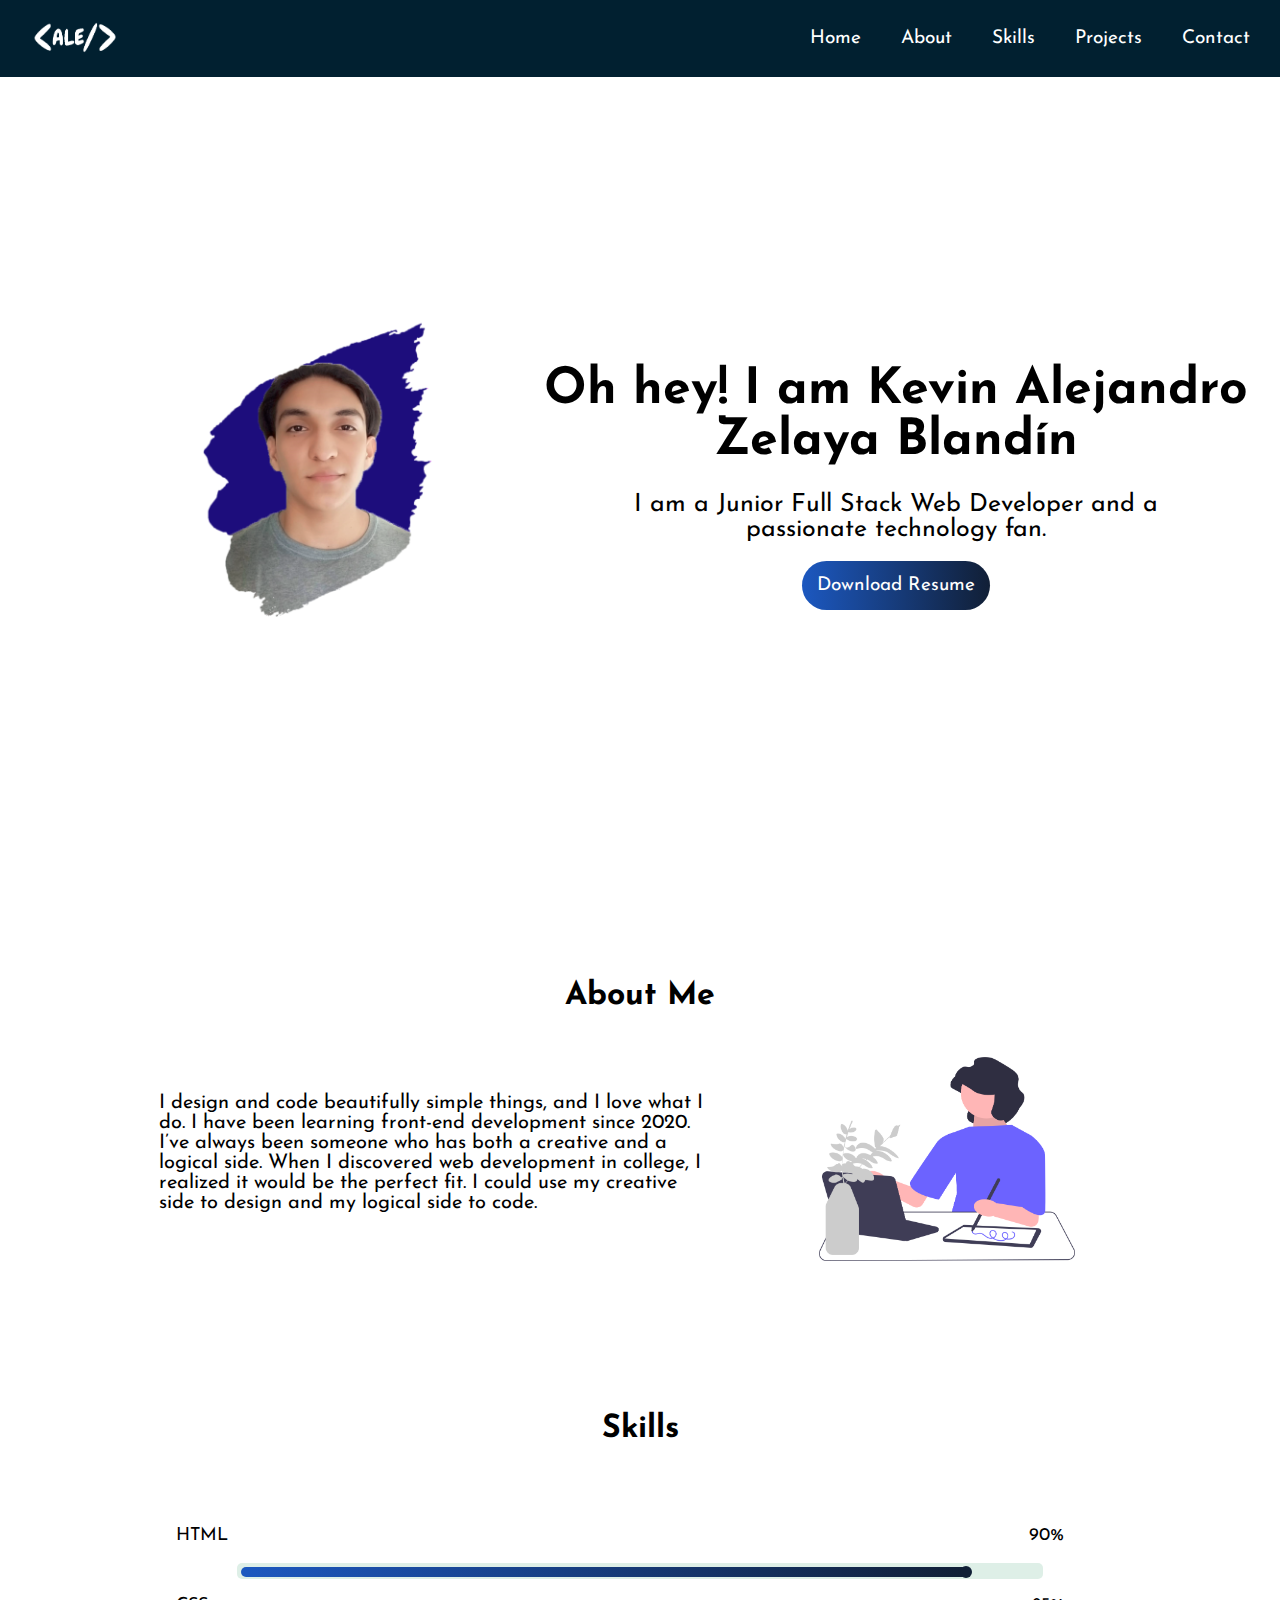
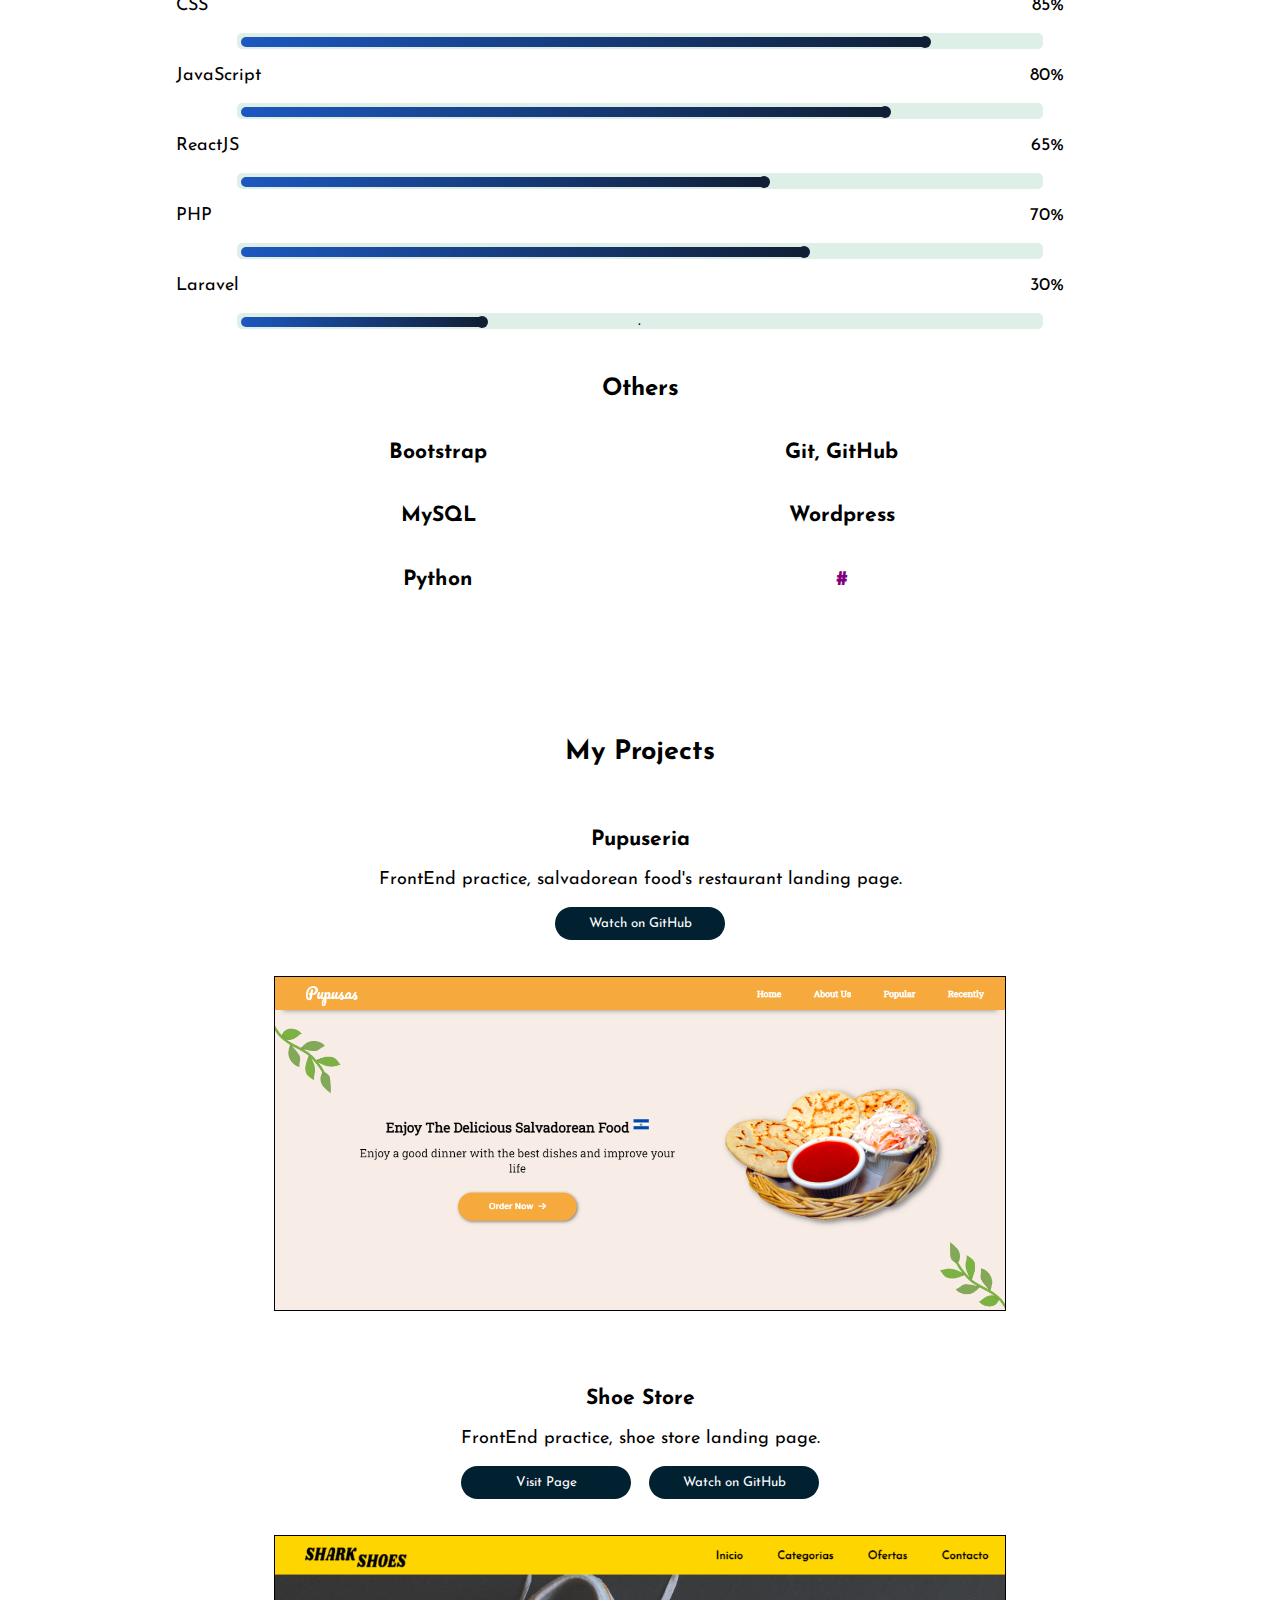
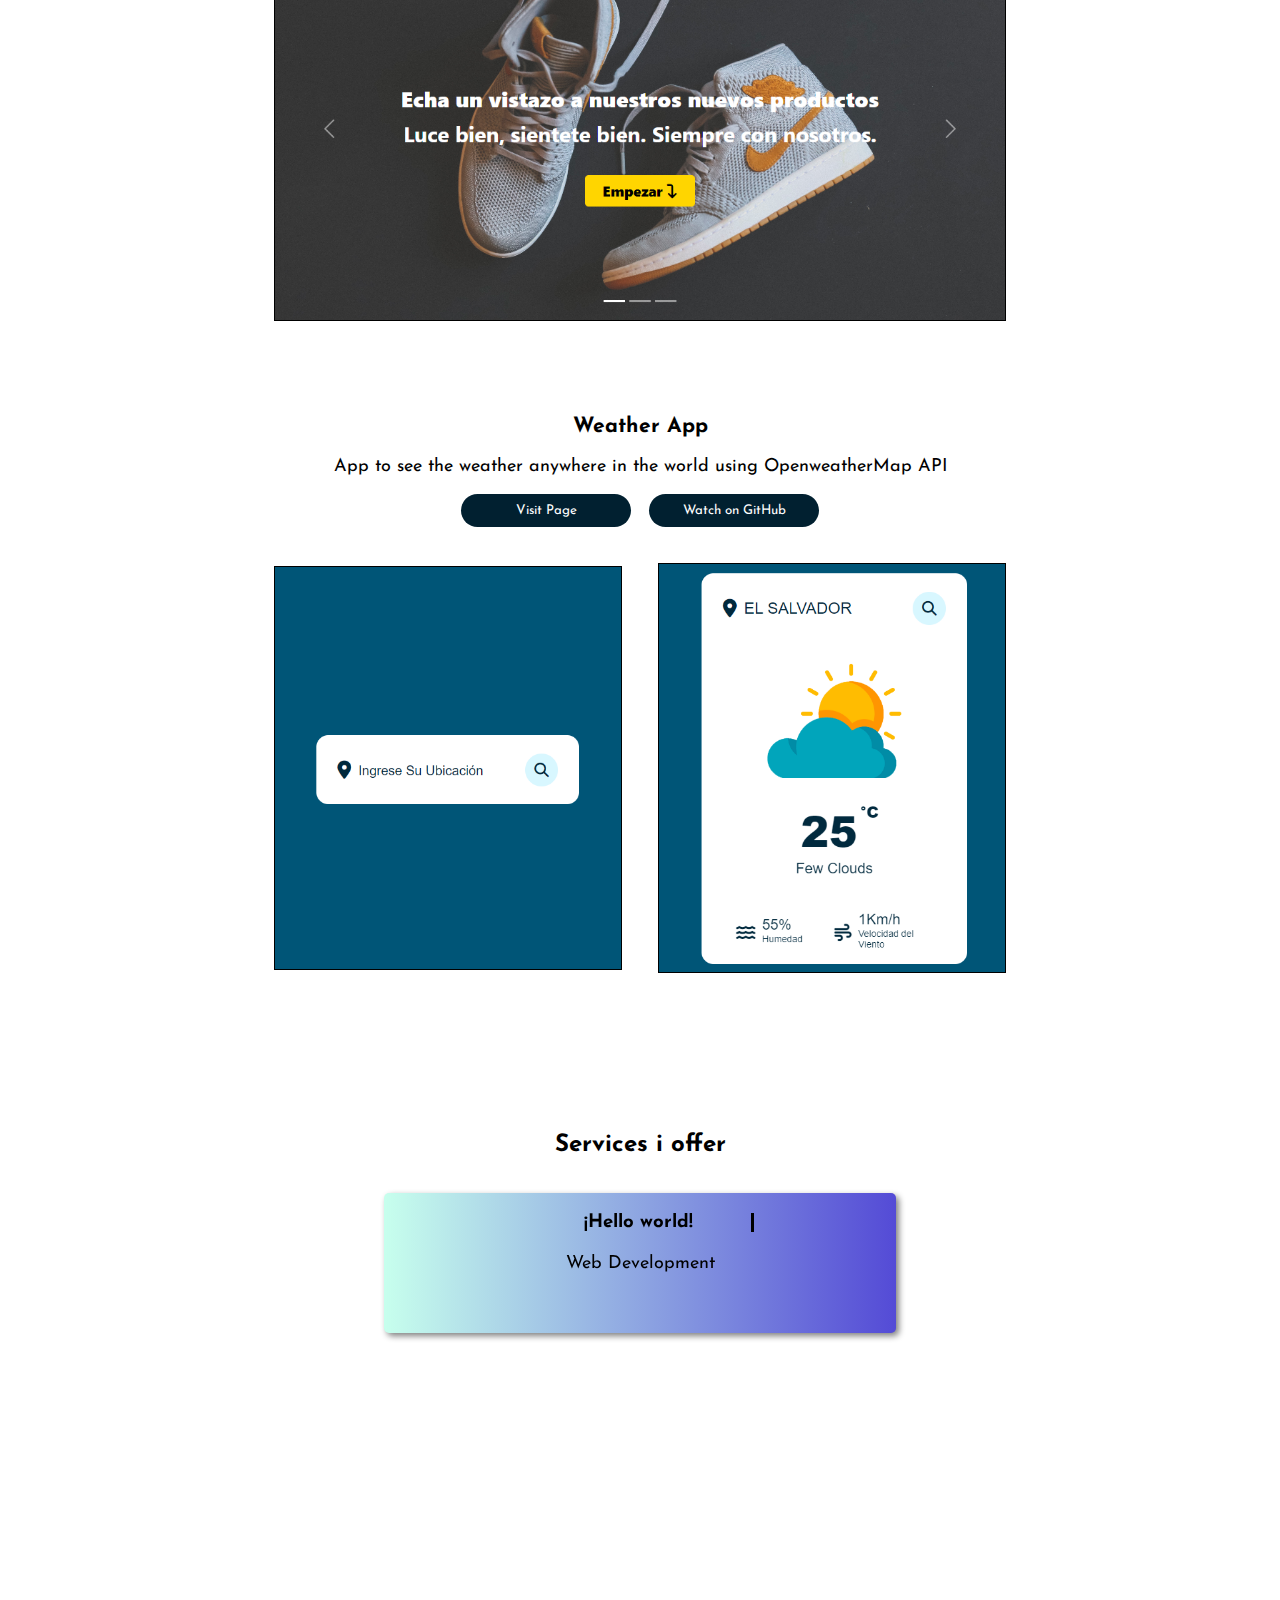
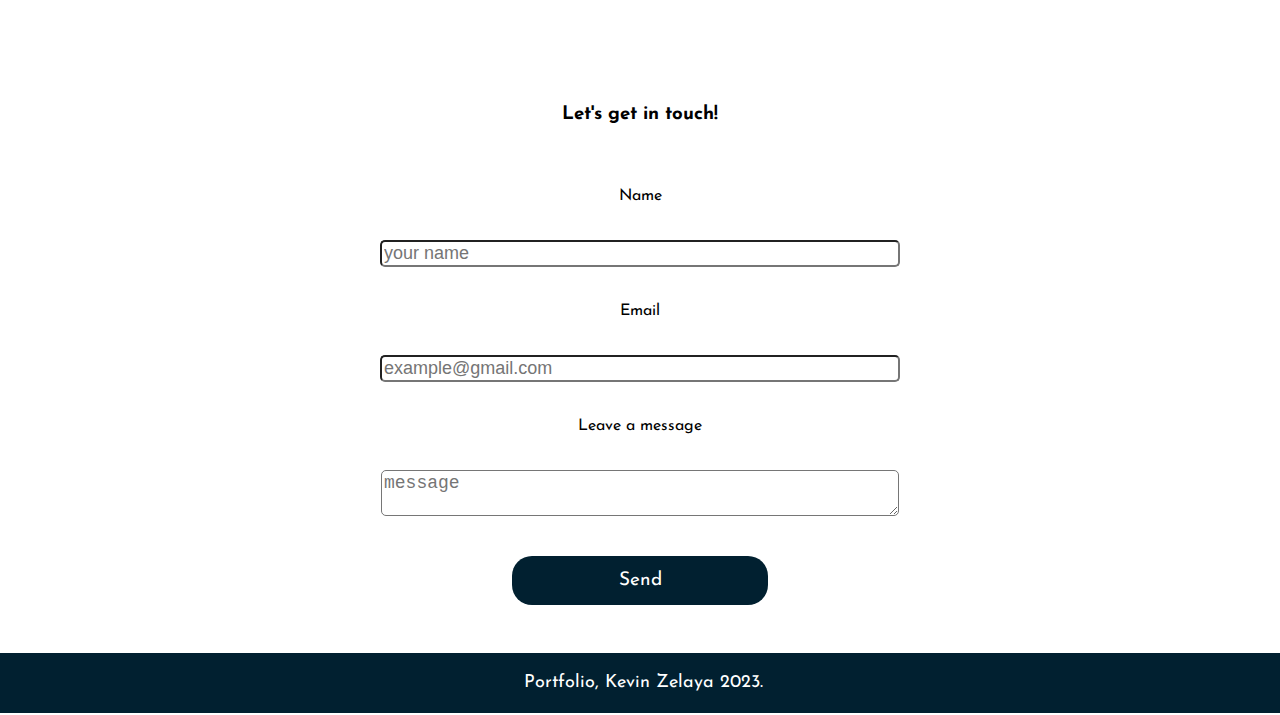
<file: index.html>
<!DOCTYPE html>
<html lang="en">
<head>
    <meta charset="UTF-8">
    <meta http-equiv="X-UA-Compatible" content="IE=edge">
    <meta name="viewport" content="width=device-width, initial-scale=1.0">
    <link rel="stylesheet" href="css/main.css">
    <link rel="stylesheet" href="css/header.css">
    <link rel="stylesheet" href="css/about.css">
    <link rel="stylesheet" href="css/skills.css">
    <link rel="stylesheet" href="css/projects.css">
    <link rel="stylesheet" href="css/services.css">
    <link rel="stylesheet" href="css/contact.css">
    <link rel="stylesheet" href="css/footer.css">

    <link rel="stylesheet" href="css/project-section.css">

    <title>Alejandro Blandín</title>
    <link rel="stylesheet" href="https://cdnjs.cloudflare.com/ajax/libs/font-awesome/6.2.1/css/all.min.css" integrity="sha512-MV7K8+y+gLIBoVD59lQIYicR65iaqukzvf/nwasF0nqhPay5w/9lJmVM2hMDcnK1OnMGCdVK+iQrJ7lzPJQd1w==" crossorigin="anonymous" referrerpolicy="no-referrer" />
    <link rel="preconnect" href="https://fonts.googleapis.com">
    <link rel="preconnect" href="https://fonts.gstatic.com" crossorigin>
    <link href="https://fonts.googleapis.com/css2?family=Alexandria:wght@100;300&family=Josefin+Sans&family=Lobster&family=Poppins:wght@200&family=Roboto+Slab&family=Solway&display=swap" rel="stylesheet">
</head>
<body>
    <header>
        <nav class="long-navigation">
            <a class="long-logo" href=""><img src="img/logo1.png" alt=""></a>
            <a href="#home">Home</a>
            <a href="#about">About</a>
            <a href="#skills">Skills</a>
            <a href="#projects">Projects</a>
            <a id="contacto" href="#contact">Contact</a>
        </nav>
        <nav class="navigation">
            <i id="menu-close" onclick="Close()" class="fa-solid fa-xmark"></i>
            <a class="list-item" id="logo" href="#home">Home</a>
            <a class="list-item" class="list-item" href="#about">About Me</a>
            <a class="list-item" href="#skills">Skills</a>
            <a class="list-item" href="#projects">Projects</a>
            <a class="list-item" href="#services">Services</a>
            <a class="list-item" href="#contact">Contact</a>
            <div class="header-media">
                <a href="linkedin.com/in/alejandro-blandín"><i class="fa-brands fa-linkedin"></i></a>
                <a href="https://github.com/iKevinB" target="_blank"><i class="fa-brands fa-github"></i></a>
            </div>
        </nav>
        <nav class="main-nav">
            <span class="main-logo"><img src="img/logo2.png" alt=""></span>
            <i id="menu-open" onclick="Menu()" class="fa-solid fa-bars"></i>
        </nav>
        <div class="header-content" id="home">
            <div >
                <div class="header-icons">
                    <a href=""><i id="linkedin-icon" class="fa-brands fa-linkedin"></i></a>
                    <br>
                    <br>
                    <a href=""><i class="fa-brands fa-github"></i></a>
                </div>
            </div>
            <div class="headerImg__container">
                <img src="img/yo1.png" alt="">
            </div>
            <div class="headerText__container">
                <h1>Oh hey! I am Kevin Alejandro Zelaya Blandín</h1>
                <p>I am a Junior Full Stack Web Developer and a passionate technology fan.</p>
                <button>
                    <a id="cv" href="docs/CV Alejandro Blandín.pdf Alejandro Blandín.pdf" download>Download Resume</a>
                </button>
            </div>
        </div>
    </header>
    <section id="about" class="about">
        <h1>About Me</h1>
        <div class="about__container">
            <img src="img/undraw_learning_sketching_nd4f.png" alt="">
            <p>I design and code beautifully simple things, and I love what I do.
            I have been learning front-end development since 2020. 
            I’ve always been someone who has both a creative and a logical side. When I discovered web development in college, I realized it would be the perfect fit. I could use my creative side to design and my logical side to code.
            </p>
        </div>
    </section>
    <section id="skills" class="skills">
        <div class="skills__container">
            <h1>Skills</h1>
            <div class="skills__lines">
                <div class="skills__lines_info">
                    <p><i id="html-icon" class="fa-brands fa-html5"></i> HTML</p>
                    <p id="percent">90%</p>
                </div>
                <div class="line_container">
                    .
                    <div class="html_line_percent">
                        <p></p>
                    </div>
                </div>
                <div class="skills__lines_info">
                    <p><i id="css-icon" class="fa-brands fa-css3-alt"></i> CSS</p>
                    <p id="percent">85%</p>
                </div>
                <div class="line_container">
                    .
                    <div class="css_line_percent">
                        <p></p>
                    </div>
                </div>

                <div class="skills__lines_info">
                    <p><i id="javascript-icon" class="fa-brands fa-square-js"></i> JavaScript</p>
                    <p id="percent">80%</p>
                </div>
                <div class="line_container">
                    .
                    <div class="js_line_percent">
                        <p></p>
                    </div>
                </div>

                <div class="skills__lines_info">
                    <p><i id="react-icon" class="fa-brands fa-react"></i> ReactJS</p>
                    <p id="percent">65%</p>
                </div>
                <div class="line_container">
                    .
                    <div class="react_line_percent">
                        <p></p>
                    </div>
                </div>

                <div class="skills__lines_info">
                    <p><i id="php-icon" class="fa-brands fa-php"></i> PHP</p>
                    <p id="percent">70%</p>
                </div>
                <div class="line_container">
                    .
                    <div class="php_line_percent">
                        <p></p>
                    </div>
                </div>
                
                <div class="skills__lines_info">
                    <p><i id="laravel-icon" class="fa-brands fa-laravel"></i> Laravel</p>
                    <p id="percent">30%</p>
                </div>
                <div class="line_container">
                    .
                    <div class="laravel_line_percent">
                        <p></p>
                    </div>
                </div>
            </div>
            <h2 id="others">Others</h2>
            <div class="skills__others">
                <h3><i id="bootstrap-icon" class="fa-brands fa-bootstrap"></i> Bootstrap</h3>
                <h3><i id="github-icon" class="fa-brands fa-github"></i> Git, GitHub</h3>
                <h3><i id="sql-icon" class="fa-sharp fa-solid fa-database"></i> MySQL</h3>
                <h3><i id="wordpress-icon" class="fa-brands fa-wordpress"></i> Wordpress</h3>
                <h3><i id="python-icon" class="fa-brands fa-python"></i> Python</h3>
                <h3><i id="csharp-icon" class="fa-solid fa-c"></i> <strong id="sharp">#</strong></h3>
            </div>
        </div>
    </section>

    <section id="projects" class="projects">
        <div class="projects__container">
            <div class="project">
                <h2>My Projects</h2>
                <h3>Pupuseria</h3>
                <p>FrontEnd practice, salvadorean food's restaurant landing page.</p>
                <div class="projectButtons">
                    <!-- <button>Visit Page <i class="fa-sharp fa-solid fa-arrow-up-right-from-square"></i></i></button> -->
                    <a href="https://github.com/iKevinB/Pupuseria.git" target="_blank"><button>Watch on GitHub <i class="fa-sharp fa-solid fa-arrow-up-right-from-square"></i></button></a>
                </div>
                <img src="img/projectPupusas_img.png" alt="">
                
            </div>
            <div class="project2">
                <h3>Shoe Store</h3>
                <p>FrontEnd practice, shoe store landing page.</p>
                <div class="projectButtons">
                    <button>Visit Page <i class="fa-sharp fa-solid fa-arrow-up-right-from-square"></i></i></button>
                    <a href="https://github.com/iKevinB/Zapateria.git" target="_blank"><button>Watch on GitHub <i class="fa-sharp fa-solid fa-arrow-up-right-from-square"></i></button></a>
                </div>
                <img src="img/shoesPage.png" alt="">
                
            </div>
            
            <div class="project3">
                <h3>Weather App</h3>
                <p>App to see the weather anywhere in the world using OpenweatherMap API</p>
                <div class="projectButtons">
                    <button>Visit Page <i class="fa-sharp fa-solid fa-arrow-up-right-from-square"></i></i></button>
                    <a href="https://github.com/iKevinB/App-del-Clima.git" target="_blank"><button>Watch on GitHub <i class="fa-sharp fa-solid fa-arrow-up-right-from-square"></i></button></a>
                </div>
                <div class="weather-app-container">
                    <img src="img/project3-2.png" alt="">
                    <img src="img/project3-3.png" alt="">
                </div>
            </div>
        </div>

    </section>

    <section id="services" class="services">
        <div class="services__container">
            <h2>Services i offer</h2>
            <br>
            <div class="services__blocks">
                <div id="design" class="block1">
                    <p>UX/UI Design <i class="fa-solid fa-paint-roller"></i></p>
                    <a href="servicesPage.html"><h5>Learn More <i class="fa-solid fa-arrow-right"></i></h5></a> 
                </div>
                <div class="block2">
                    <h3 class="animated-text">¡Hello world!</h3>
                    <p>Web Development <i class="fa-sharp fa-solid fa-code"></i></p> 
                    <!--<a href="services-page.html"><h5>Learn More <i class="fa-solid fa-arrow-right"></i></h5> </a>-->
                </div>
            </div>
        </div>
    </section>

    <section id="contact" class="contact">
        <div class="contact__container">
            <h3>Let's get in touch!</h3>

            <form id="contact__form" action="https://formsubmit.co/zkevin124@gmail.com" method="POST">
                <label for="name">Name</label><br>
                <input id="name" class="form-input" type="text" placeholder="your name" name="name" required><br>
                <label for="email">Email</label><br>
                <input type="email" id="email" class="form-input" placeholder="example@gmail.com" name="email" required><br>
                <label for="message">Leave a message</label><br>
                <textarea id="message" class="form-input" placeholder="message" name="message" required></textarea><br>
                <button type="submit" class="btn-form">
                    Send <i class="fa-solid fa-paper-plane"></i>
                </button>
                
            </form>

        </div>
    </section>
    <footer>
        <div class="footer__container">
            <p>Portfolio, Kevin Zelaya 2023.</p>
        </div>
    </footer>
    <script src="hamburger.js"></script>
</body>
</html>
</file>
<file: css/main.css>
html{
    box-sizing: border-box;
    scroll-behavior: smooth;
    overflow-x: hidden;
}
body{
    margin: 0;
    overflow-x: hidden;
    max-width: 1500px;
}
:root{
    --main-color: #012030;
    --skills-color: linear-gradient(to right, #1c58c0, #111f36);
    
}
</file>
<file: css/header.css>
header{
    height: 100vh;
    overflow-x: hidden;
    font-family: 'Josefin Sans', sans-serif;
}
.long-navigation{
    display: none;
}
.main-nav{
    z-index: 99;
    position: fixed;
    width: 100%;
    height: 3em;
    background-color: var(--main-color);
}
.main-logo{
    color: white;
    position: fixed;
    top: -17px;
    left: -35px;
}
.main-logo img{
    width: 160px;
}
.navigation{
    position: fixed;
    z-index: 100;
    right: 0px;
    width: 70%;
    height: 100vh;
    background-color: #012030;
    transform: translateX(100em);
    transition: transform 0.3s ease;
}
.is-open{
    transform: translateX(0);
}

.navigation a{
    text-decoration: none;
    display: block;
    text-align: center;
    color: white;
    padding: 15px;
}
#menu-open{
    color: white;
    position: fixed;
    float: right;
    top: 13px;
    right: 15px;
    font-size: 22px;
}
#menu-close{
    color: white;
    position: fixed;
    z-index: 10;
    float: right;
    top: 20px;
    right: 25px;
    font-size: 22px;
}

#logo{
    margin-top: 5em;
}
.header-media{
    position: fixed;
    bottom: 4em;
    display: flex;
    justify-content: center;
    width: 100%;
    font-size: 25px;
}

.header-content{
    position: absolute;
    top: 3em;
    display: grid;
    grid-template-columns: 1;
    grid-template-rows: 2;
    margin-top: 1em;
    text-align: center;
    justify-content: center;

}
.header-icons{
    display: none;
}
.header-content p{
    width: 85%;
    margin: auto;
}
.header-content h1{
    margin-top: -0.2em;
}
.header-content img{
    width: 210px;
}
.header-content button{
    cursor: pointer;
    margin-top: 3em;
    border: none;
    background: var(--skills-color);
    color: white;
    padding: 15px;
    border-radius: 30px;
    font-family: 'Josefin Sans', sans-serif;
    font-size: 17px;
    transition: 0.3s;
    
}
.header-content button:hover{

    transition: 0.3s;
    /* transform: scale(1.1); */
    margin-right: 1em;
    filter: drop-shadow(3px 3px 2px gray);
}
#cv{
    text-decoration: none;
    color: white;
    cursor: pointer;
    
}
@media (min-width: 375px){
    .header-content h1{
        width: 95%;
        margin: auto;
        margin-bottom: 0.7em;
    }

    .headerImg__container img{
        width: 70%;
        margin-top: -0.5em;
    }
}
@media (min-width: 480px){
    
    .header-content h1{
        width: 80%;
        margin: auto;
        margin-bottom: 0.5em;
    }
    .header-content img{
        width: 60%;
    }
    .header-content button{
        margin-top: 1em;
        font-size: 19px;
    }
    .header-content p{
        width: 70%;
    }
}
@media (min-width: 768px){
    .header-content{
        width: 100%;
    }
    .header-content button{
        font-size: 19px;
        margin-top: 1em;
        align-items: center;
    }
    .header-content img{

        width: 40%;
    }

    .navigation{
        width: 50%;
    }
    .navigation a{
        font-size: 19px;
    }
}
@media (min-width: 1024px){
    .main-nav{
        display: none;
    }
    .navigation{
        display: none;
    }
    
    .long-navigation{
        max-width: 1500px;
        z-index: 100;
        display: flex;
        justify-content: flex-end;
        background-color: var(--main-color);
        line-height: 3em;
        position: fixed;
        width: 100%;
        font-size: 19px;
    }
    .long-logo{
        position: absolute;
        left: 20px;
        top: 8px;
    }
    .long-logo img{
        height: 40px;
        width: 90px;
        cursor: pointer;
    }
    .long-navigation a{
        transition: 0.3s;
        text-decoration: none;
        color: white;
        padding: 10px;
        margin-right: 20px;
        
    }
    
    .long-navigation a:hover{
        color: rgb(112, 112, 212);
        transition: 0.3s;
        transform: scale(1.2);
    }
    .header-content{
        position: absolute;
        bottom: 0;
        align-items: center;
        font-size: 25px;
        display: grid;
        grid-template-columns: 10% 30% 60%;
        max-width: 1440px;
        margin: auto;


    }
    .header-content img{
        width: 100%;
        margin-top: 0;
    }

    .headerText__container h1{
        width: 100%;
 
    }
    .headerImg__container{
        display: flex;
        justify-content: center;
    }
    
    .header-icons{
        
        height: 50%;
        margin: auto;
        font-size: 30px;
        display: grid;
    }
    .header-icons a{

        color: var(--main-color);
        transition: 0.3s;
    }
    .header-icons a:hover{
        color: rgb(18, 18, 135);
        transition: 0.3s;
        transform: scale(1.1);
        margin-left: 10px;
        /* filter: drop-shadow(3px 3px 1px gray); */
    }
}  
@media (min-width: 1440px){
    /* #contacto{
        margin-right: 2em;
    } */
    .header-content img{
        margin-top: 1em;
        width: 80%;
    }
}
</file>
<file: css/about.css>
.about{
    margin-top: 5em;
    font-family: 'Josefin Sans', sans-serif;
    text-align: center;
}
.about__container{
    text-align: center;
    justify-content: center;
}
.about__container p{
    width: 90%;
    margin: auto;
}

.about__container img{
    height: 200px;
    width: 250px;
    margin-top: 2em;
}
@media (min-width: 375px){
    .about__container p{
        width: 80%;
        font-size: 18px;
        margin-top: 1em;
    }
}
@media (min-width: 480px){
    .about__container p{
        width: 75%;
        font-size: 18px;
        margin-top: 1em;
    }
}
@media (min-width: 768px){
    .about__container p{
        width: 70%;
        font-size: 18px;
    }
}
@media (min-width: 1024px){
    .about__container{
        display: grid;
        grid-template-columns: 60% 40%;
        width: 80%;
        margin: auto;
        
    }
    .about__container img{
        height: 100%;
        width: 80%;
        margin: auto;
        grid-column-start: 2;
        grid-column-end: 3;
    }
    .about__container p{
        text-align: left;
        margin-top: 3em;
        width: 90%;
        font-size: 20px;
        grid-row-start: 1;
        grid-column-start: 1;
        grid-column-end: 2;
    }
}
@media (min-width: 1440px){
    .about__container{
        width: 60%;
    }
}
</file>
<file: css/skills.css>
.skills{
    margin-top: 7em;
    font-family: 'Josefin Sans', sans-serif;
}
.skills__container{
    width: 90%;
    margin: auto;
    text-align: center;
    justify-content: center;
}
.skills__lines_info{
    display: flex;
    width: 90%;
    margin: auto;
}
#percent{
    position: absolute;
    right: 15px;
}
.skills__lines{
    margin-top: 4em;
}
.line_container{
    width: 100%;
    margin: auto;
    position: relative;
    background-color: #DEEFE7;
    border-radius: 5px;
}
.html_line_percent{
    width: 90%;
    height: 10px;
    position: absolute;
    top: 4px;
    display: flex;
    align-items: center;
    background: var(--skills-color);
    margin-left: 4px;
    border-radius: 7px;
}
.css_line_percent{
    width: 85%;
    height: 10px;
    position: absolute;
    top: 4px;
    display: flex;
    align-items: center;
    background: var(--skills-color);
    margin-left: 4px;
    border-radius: 7px;
}
.js_line_percent{
    width: 80%;
    height: 10px;
    position: absolute;
    top: 4px;
    display: flex;
    align-items: center;
    background: var(--skills-color);
    margin-left: 4px;
    border-radius: 7px;
}
.react_line_percent{
    width: 65%;
    height: 10px;
    position: absolute;
    top: 4px;
    display: flex;
    align-items: center;
    background: var(--skills-color);
    margin-left: 4px;
    border-radius: 7px;
}
.php_line_percent{
    width: 70%;
    height: 10px;
    position: absolute;
    top: 4px;
    display: flex;
    align-items: center;
    background: var(--skills-color);
    margin-left: 4px;
    border-radius: 7px;
}
.laravel_line_percent{
    width: 30%;
    height: 10px;
    position: absolute;
    top: 4px;
    display: flex;
    align-items: center;
    background: var(--skills-color);
    margin-left: 4px;
    border-radius: 7px;
}
.line_container p{
    background-color: #111f36;
    border-radius: 50px;
    height: 12px;
    width: 12px;
    position: absolute;
    right: -5px;
}
#html-icon{
    color: orange;
}
#css-icon{
    color: skyblue;
}
#javascript-icon{
    color: rgb(240, 240, 19);
}
#react-icon{
    color: rgb(12, 235, 235);
}
#php-icon{
    color: purple;
}
#laravel-icon{
    color: red;
}
#bootstrap-icon{
    color: blueviolet;
}
#wordpress-icon{
    color: rgb(12, 161, 220);
}
#sql-icon{
    color: rgb(87, 87, 87);
}
#csharp-icon{
    color: purple;
}
#sharp{
    color: purple;
}
.skills__others{
    justify-content: center;
    text-align: center;
    display: grid;
    grid-template-columns: repeat(2, 1fr);
}
#others{
    margin-top: 2em;
}
@media (min-width: 480px){
    .line_container{
        width: 90%;
    }
    #percent{
        right: 50px;
    }
}
@media (min-width: 768px){
    .skills{
        margin-top: 8em;
    }
    .line_container{
        width: 80%;
    }
    #percent{
        right: 90px;
    }
    .skills__container p{
        font-size: 18px;
    }
}
@media (min-width: 1024px){
    .line_container{
        width: 70%;
    }
    #percent{
        right: 12em;
    }
    .skills__lines_info{
        margin-left: 7em;
    }
    .skills__others{
        width: 70%;
        margin: auto;
        font-size: 18px;
    }
}
@media (min-width: 1440px){
    .line_container{
        width: 55%;
    }
    #percent{
        right: 20em;
    }
    .skills__lines_info{
        margin-left: 15em;
    }
    .skills__others{
        width: 60%;
        margin: auto;
        font-size: 18px;
    }
}
</file>
<file: css/projects.css>
.projects{
    margin-top: 8em;
    font-family: 'Josefin Sans', sans-serif;
}
.project{
    margin-bottom: 4em;
}
.project h3{
    margin-top: 3em;
}
.projects__container{
    text-align: center;
}

.projects__container img{
    width: 95%;
    margin: auto;
    border: 1px solid black;
}
.projects__container p{
    width: 90%;
    margin: auto;
    margin-bottom: 1em;
}
/* .projects__button{
    margin-top: 10px;
    width: 40%;
    cursor: pointer;
    border-radius: 50px;
    padding: 10px;
    border: none;
    background-color: var(--main-color);
    color: white;
    font-family: 'Josefin Sans', sans-serif;
    transition: 0.3s;
} */
.projectButtons{
    display: flex;
    gap: 1em;
    justify-content: center;
    margin-bottom: 2em;
}
.projectButtons button{
    cursor: pointer;
    border-radius: 50px;
    padding: 7px;
    border: none;
    background-color: var(--main-color);
    color: white;
    font-family: 'Josefin Sans', sans-serif;
    transition: 0.3s;
}
.projectButtons button:hover{
    background-color: rgb(18, 18, 135);
    filter: drop-shadow(3px 3px 3px gray);
    transition: 0.3s;
}
.project3{
    margin-top: 5em;
}
.weather-app-container{
    display: grid;
    grid-gap: 1em;
}
.project3 img{
    width: 80%;
}
@media (min-width: 375px){
    .projects__container{
        font-size: 18px;
    }

    /* .project button,
    .project2 button{
        margin-top: 2em;
        width: 30%;
        font-size: 16px;
    } */
    .projectButtons button{
        padding: 8px;
    }
}
@media (min-width: 768px){
    .project3 img{
        width: 90%;
    }
    .weather-app-container{
        width: 90%;
        margin: auto;
        grid-template-columns: 1fr 1fr;
        grid-gap: 0;
    }
    .projects__container p{
        width: 70%;
        font-size: 18px;
    }
    .project,
    .project2{
        width: 80%;
        margin: auto;
    }
    /* .project button,
    .project2 button{
        margin-top: 3em;
        width: 20%;
        font-size: 19px;
    } */
    .projectButtons button{
        width: 170px;
        padding: 10px;
    }
    
    .project2{
        margin-top: 4em;
    }
}
@media (min-width: 1024px){
    .weather-app-container{
        width: 60%;
    }
    .project,
    .project2{
        width: 60%;
    }
}
@media (min-width: 1440px){
    .weather-app-container{
        width: 55%;
    }
    .project,
    .project2{
        width: 55%;
    }
}
</file>
<file: css/services.css>
#arrow-left{
    z-index: 98;
}
.services{
    height: 60vh;
    margin-top: 10em;
    font-family: 'Josefin Sans', sans-serif;
}

#design{
    display: none;
}
.services__container{

    text-align: center;
    justify-content: center;
}
.services__container p{
    margin-top: 3em;
}
.services__blocks{
    width: 90%;
    margin: auto;
    display: grid;
    grid-template-columns: 1fr;
    grid-template-rows: 1fr;
    grid-gap: 1em;

}
.services__blocks a{
    text-decoration: none;
    color: black;
    cursor: pointer;
    transition: 0.3s;
}
.services__blocks a:hover{
    text-decoration: underline;
    color: red;

}

.block1,
.block2{
    border-radius: 5px;
    height: 100px;
    align-items: center;
    padding: 20px;
    background: linear-gradient(to right, #C7FFED,#544bd6);
    filter: drop-shadow(3px 3px 3px gray);
}
.block2 p{
    margin-top: 23px;
}
.background-img{
    opacity: 0.2;
    position: absolute;
    width: 200px;
    z-index: -1;
    overflow-x: hidden;
}
#img3{
    top: 7em;
    left: -4em;
    rotate: 25deg;
}
#img2{
    top: 2em;
    right: 0;
}
#img1{
    bottom: 1px;
    right: 3em;
}
/* services-webDevelopment */
.services-webDevelopment{
    position: absolute;
    width: 90%;
    top: 6em;
    left: 0;
    right: 0;
    bottom: 0;
    margin: auto;
    text-align: center;
    font-family: 'Josefin Sans', sans-serif;

}
  

/* animation */
.animated-text{
    white-space: nowrap;
    border-right: 3px solid;
    width: 12em;
    margin: auto;

    animation: typing 3s steps(13) infinite alternate;
    overflow: hidden;
}
@keyframes typing {
    from { width: 0}
    to { width: 45%;}
}

@media (min-width: 480px){
    .services__blocks{
        width: 80%;
    }
}
@media (min-width: 768px){
    .services__container p{
        font-size: 18px;
    }
    .services__blocks{
        width: 60%;
    }
    .services-webDevelopment{
        width: 80%;
    }
    @keyframes typing {
        from { width: 0}
        to { width: 30%;}
    }
}
@media (min-width: 1024px){
    .services__blocks{
        width: 40%;
    }
    .services-webDevelopment{
        top: 10em;
        width: 70%;
    }
    .background-img{
        width: 300px;
    }
    #img3{
        top: 10em;
        left: -4em;
        rotate: 25deg;
    }
    #img2{
        top: 4em;
        right: 0;
    }
    #img1{
        bottom: 1px;
        right: 3em;
    }
}
@media (min-width: 1440px){
    .services__blocks{
        width: 50%;
    } 
    .background-img{
        width: 330px;
    }
    
}
</file>
<file: css/contact.css>
.contact{
    margin-top: 2em;
    font-family: 'Josefin Sans', sans-serif;
}

.contact__container{
    text-align: center;
    margin-bottom: 3em;
}
#contact__form{
    margin-top: 4em;
}
.contact__form input{
    width: 80%;
    
}
.form-input{
    border-radius: 5px;
    width: 80%;
    margin: 2em;
}
.btn-form{
    cursor: pointer;
    border: none;
    padding: 15px;
    background-color: var(--main-color);
    color: white;
    border-radius: 20px;
    font-family: 'Josefin Sans', sans-serif;
    transition: 0.3s;
}
.btn-form:hover{
    background-color: rgb(18, 18, 135);
    transition: 0.3s;
    margin-right: 5px;
}
@media (min-width: 375px){
    .btn-form{
        width: 30%;
        font-size: 16px;
    }
}
@media (min-width: 480px){
    .form-input{
        width: 70%;
    }
}
@media (min-width: 768px){
    .form-input{
        font-size: 18px;
        width: 60%;
    }
    .btn-form{
        width: 20%;
        font-size: 19px;
    }
}
@media (min-width: 1024px){
    .form-input{
        width: 40%;
    }
}
@media (min-width: 1440px){
    .contact{
        width: 100%;
    }
   .contact__container{
    width: 80%;
    margin: auto;
    margin-bottom: 4em;
   }
   
}
</file>
<file: css/footer.css>
footer{
    overflow-x: hidden;
    font-family: 'Josefin Sans', sans-serif;
}
.footer__container{
    width: 100%;
    background-color: var(--main-color);
    color: white;
    padding: 3px;
    text-align: center;

}

@media (min-width: 768px){
    .footer__container{
        font-size: 18px;
    }
}
@media (min-width: 1440px){
    .footer__container{
        width: 100%;
    }
}
</file>
<file: css/project-section.css>
#arrow-left{
    z-index: 100;
    position: absolute;
    color: var(--main-color);
    font-size: 20px;
    left: 1em;
    top: 4em;
}
.project1-container{
    position: absolute;
    top: 5em;
    justify-items: center;
    text-align: center;
    font-family: 'Josefin Sans', sans-serif;
}
.project1-container h4{
    width: 90%;
    margin: auto;
    margin-bottom: 2em;
}

.project-img img{
    border: 1px solid black;
    border-radius: 5px;
    width: 85%;
    margin: auto;
    margin-top: 1em;
}



@media (min-width: 425px){
    .project1-container p{
        width: 80%;
        margin: auto;
        margin-bottom: 1em;
    }
    .project-img img{
        width: 85%;
    }
    .img-movil{
        display: grid;
        grid-template-columns: 1fr 1fr;
        
    }
    #img-movile-grid{
        margin-left: 7em;
    }
    #img-movil-p1{
        display: grid;
        grid-template-columns: 1fr 1fr;
    }
}
@media (min-width: 480px){
    #img-movile-grid{
        margin-left: 8em;
    }
}
@media (min-width: 768px){
    .project-img{
        display: grid;
        grid-template-columns: 1fr 1fr;
    }
    .img-movil{
        width:100%;
        margin: auto;
    }
    .img-movil img{
        width: 85%;
        height: 80%;
    }
    .project-img img{
        width: 90%;

        
    }
    .img-movil{
        width: 95%;
        display: grid;
        grid-template-columns: 1fr 1fr; 
        grid-column-start: 1;
        grid-column-end: 3;
    }
    .project1-container{
        top: 4em;
    }
    #img-movile-grid{
        margin-left: 0;
    }
       
}
@media (min-width: 1024px){
    .project1-container{
        top: 5em;
    }
    #arrow-left{
        left: 3em;
        top: 6em;
        transition: 0.3s;
    }
    #arrow-left:hover{
        transform: scale(1.3);
    }
    .project-img{
        width: 90%;
        margin: auto;
    }
    .img-movil{
        width: 70%;
    }
    .project-img img{
        width: 95%;
    }
}
@media (min-width: 1200px){
    .project1-container{
        top: 6em;
    }
    .project-img{
        width: 85%;
    }
    .img-movil{
        width: 90%;
        grid-template-columns: repeat(4, 1fr);
    }
    .project-img img{
        width: 85%;
    }
}
</file>
